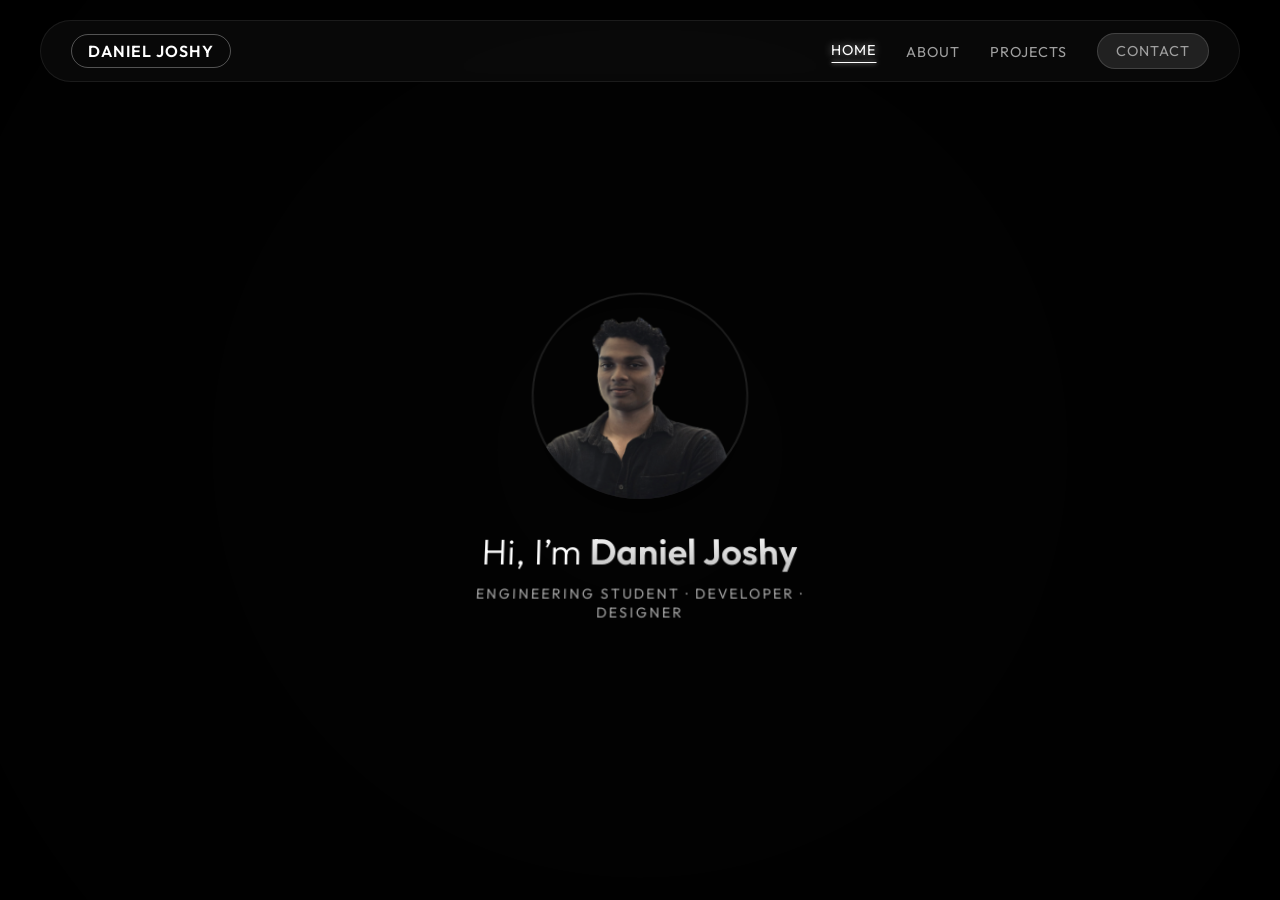
<file: index.html>
<!DOCTYPE html>
<html lang="en">

<head>
    <meta charset="UTF-8">
    <meta name="viewport" content="width=device-width, initial-scale=1.0">
    <title>Daniel Joshy | Anti-Gravity Interface</title>
    <link rel="stylesheet" href="css/base.css">
    <link rel="stylesheet" href="css/navbar.css">
    <link rel="stylesheet" href="css/home.css">
    <link rel="preconnect" href="https://fonts.googleapis.com">
    <link rel="preconnect" href="https://fonts.gstatic.com" crossorigin>
    <link href="https://fonts.googleapis.com/css2?family=Outfit:wght@300;400;600&display=swap" rel="stylesheet">
</head>

<body>
    <div class="app-container">
        <!-- Background Elements -->
        <div class="background-layer">
            <video class="bg-video" autoplay muted loop playsinline>
                <source src="bg-video.mp4" type="video/mp4">
            </video>
            <div class="scanlines"></div>
            <div class="waves"></div>
            <div class="floating-orb orb-1"></div>
            <div class="floating-orb orb-2"></div>
            <div class="floating-orb orb-3"></div>
        </div>

        <!-- Top Navigation -->
        <header class="top-header">
            <div class="nav-container">
                <div class="logo">DANIEL JOSHY</div>
                <nav class="main-nav">
                    <ul>
                        <li><a href="index.html" class="active">Home</a></li>
                        <li><a href="about.html">About</a></li>
                        <li><a href="#">Projects</a></li>
                        <li><a href="#" class="btn-contact">Contact</a></li>
                    </ul>
                </nav>
            </div>
        </header>

        <!-- Main Content -->
        <main class="content-layer">
            <div class="profile-card" id="profileCard">
                <div class="card-glow"></div>
                <div class="image-container">
                    <img src="profile.png" alt="Daniel Joshy" class="profile-img">
                </div>
                <div class="text-content">
                    <h1>Hi, I’m <span>Daniel Joshy</span></h1>
                    <p class="subtitle">Engineering Student · Developer · Designer</p>
                </div>
            </div>
        </main>


    </div>

    <script src="script.js"></script>
</body>

</html>
</file>
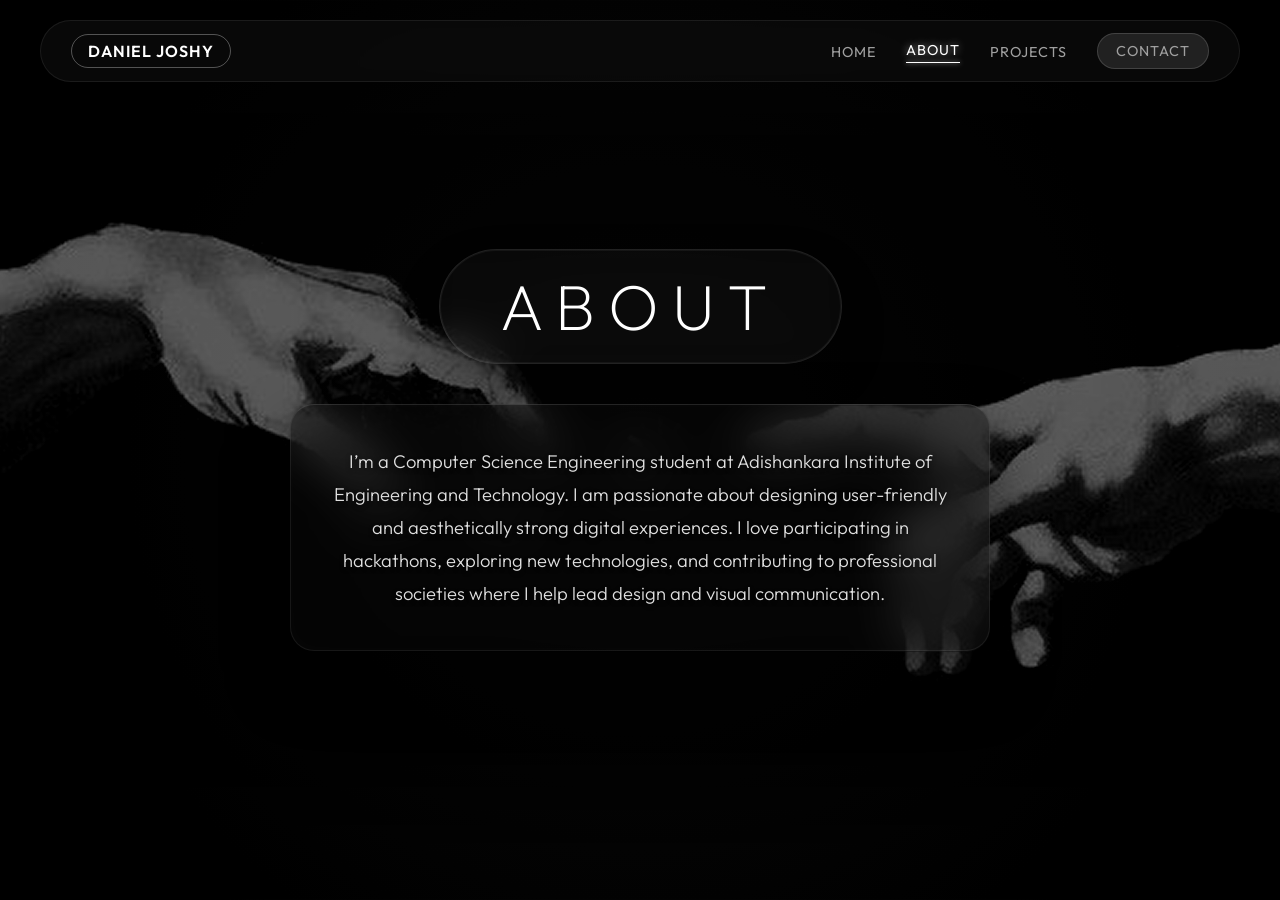
<file: about.html>
<!DOCTYPE html>
<html lang="en">

<head>
    <meta charset="UTF-8">
    <meta name="viewport" content="width=device-width, initial-scale=1.0">
    <title>Daniel Joshy - About</title>
    <link rel="stylesheet" href="css/base.css">
    <link rel="stylesheet" href="css/navbar.css">
    <link rel="stylesheet" href="css/about.css">
    <link href="https://fonts.googleapis.com/css2?family=Outfit:wght@100..900&display=swap" rel="stylesheet">
</head>

<body>
    <div class="app-container">
        <!-- Navigation -->
        <header class="top-header">
            <nav class="nav-container">
                <div class="logo">DANIEL JOSHY</div>
                <div class="main-nav">
                    <ul>
                        <li><a href="index.html">Home</a></li>
                        <li><a href="about.html" class="active">About</a></li>
                        <li><a href="#">Projects</a></li>
                        <li><a href="#" class="btn-contact">Contact</a></li>
                    </ul>
                </div>
            </nav>
        </header>

        <!-- Profile / About Content -->
        <section class="about-section">
            <div class="about-bg"></div>
            <div class="content-wrapper">
                <h2 class="section-title">ABOUT</h2>
                <div class="glass-bio-card">
                    <p>I’m a Computer Science Engineering student at Adishankara Institute of Engineering and
                        Technology. I am passionate about designing user-friendly and aesthetically strong digital
                        experiences. I love participating in hackathons, exploring new technologies, and contributing to
                        professional societies where I help lead design and visual communication.</p>
                </div>
            </div>
        </section>
    </div>

    <script src="script.js"></script>
</body>

</html>
</file>
<file: css/base.css>
:root {
    --bg-color: #050505;
    --text-primary: #ffffff;
    --text-secondary: #a0a0a0;
}

/* RESET */
* {
    margin: 0;
    padding: 0;
    box-sizing: border-box;
}

body {
    font-family: 'Outfit', sans-serif;
    background: var(--bg-color);
    color: var(--text-primary);
    height: 100vh;
    overflow: hidden;
}
</file>
<file: css/navbar.css>
/* ================= NAVBAR ================= */
.top-header {
    position: fixed;
    top: 20px;
    left: 0;
    width: 100%;
    z-index: 100;
    display: flex;
    justify-content: center;
    padding: 0 20px;
}

.nav-container {
    width: 100%;
    max-width: 1200px;
    display: flex;
    justify-content: space-between;
    align-items: center;
    padding: 12px 30px;
    background: rgba(20, 20, 20, 0.4);
    backdrop-filter: blur(12px);
    border-radius: 50px;
    border: 1px solid rgba(255, 255, 255, 0.08);
    transition: all 0.4s ease;
}

.nav-container:hover {
    border-color: rgba(255, 255, 255, 0.2);
    box-shadow: 0 10px 30px rgba(0, 0, 0, 0.3);
    background: rgba(30, 30, 30, 0.5);
}

.logo {
    font-weight: 600;
    letter-spacing: 1px;
    border: 1px solid rgba(255, 255, 255, 0.3);
    padding: 6px 16px;
    border-radius: 20px;
    cursor: pointer;
    transition: transform 0.3s ease, box-shadow 0.3s ease, border-color 0.3s ease;
}

.logo:hover {
    transform: scale(1.05);
    border-color: rgba(255, 255, 255, 0.8);
    box-shadow: 0 0 15px rgba(255, 255, 255, 0.3);
    text-shadow: 0 0 10px rgba(255, 255, 255, 0.5);
}

.main-nav ul {
    display: flex;
    gap: 30px;
    list-style: none;
    align-items: center;
}

.main-nav a {
    text-decoration: none;
    color: var(--text-secondary);
    font-size: 0.9rem;
    text-transform: uppercase;
    letter-spacing: 1px;
    position: relative;
    transition: all 0.3s cubic-bezier(0.4, 0, 0.2, 1);
    display: inline-block;
}

.main-nav a:hover,
.main-nav a.active {
    color: #fff;
    transform: translateY(-2px);
    text-shadow: 0 0 8px rgba(255, 255, 255, 0.6);
}

.main-nav a::after {
    content: "";
    position: absolute;
    left: 50%;
    bottom: -4px;
    width: 0;
    height: 1px;
    background: #fff;
    transition: all 0.3s ease;
    transform: translateX(-50%);
    box-shadow: 0 0 5px rgba(255, 255, 255, 0.8);
}

.main-nav a:hover::after,
.main-nav a.active::after {
    width: 100%;
}

.btn-contact {
    padding: 8px 18px;
    border-radius: 20px;
    background: rgba(255, 255, 255, 0.1);
    border: 1px solid rgba(255, 255, 255, 0.15);
    transition: all 0.3s ease;
    cursor: pointer;
}

.btn-contact:hover {
    background: rgba(255, 255, 255, 0.25);
    border-color: rgba(255, 255, 255, 0.5);
    transform: scale(1.05);
    box-shadow: 0 0 20px rgba(255, 255, 255, 0.2);
    color: #fff;
}
</file>
<file: css/home.css>
/* ================= HOME PAGE & HERO ================= */
.background-layer {
    position: fixed;
    inset: 0;
    z-index: 0;
    overflow: hidden;
}

.bg-video {
    position: absolute;
    top: 50%;
    left: 50%;
    width: 100%;
    height: 100%;
    object-fit: cover;
    transform: translate(-50%, -50%);
    filter: brightness(0.5) contrast(1.1);
}

.background-layer::after {
    content: "";
    position: absolute;
    inset: 0;
    background: radial-gradient(circle at center,
            rgba(0, 0, 0, 0.3),
            rgba(0, 0, 0, 0.85));
    z-index: 1;
    pointer-events: none;
}

.content-layer {
    position: relative;
    z-index: 10;
    height: 100vh;
    display: flex;
    justify-content: center;
    align-items: center;
    text-align: center;
}

.profile-card {
    width: 320px;
    height: 480px;
    display: flex;
    flex-direction: column;
    justify-content: center;
    align-items: center;
}

.image-container {
    width: 220px;
    height: 220px;
    border-radius: 50%;
    overflow: hidden;
    margin-bottom: 30px;
    box-shadow:
        0 20px 50px rgba(0, 0, 0, 0.6),
        inset 0 0 0 2px rgba(255, 255, 255, 0.1);
    animation: breathe 5s ease-in-out infinite;
}

@keyframes breathe {

    0%,
    100% {
        box-shadow:
            0 20px 50px rgba(0, 0, 0, 0.6),
            inset 0 0 0 2px rgba(255, 255, 255, 0.1);
    }

    50% {
        box-shadow:
            0 20px 65px rgba(0, 0, 0, 0.8),
            inset 0 0 0 2px rgba(255, 255, 255, 0.2);
    }
}

.image-container img {
    width: 100%;
    height: 100%;
    object-fit: cover;
}

h1 {
    font-size: 2.2rem;
    font-weight: 300;
    margin-bottom: 10px;
}

h1 span {
    font-weight: 600;
    background: linear-gradient(180deg, #fff, #bbb);
    -webkit-background-clip: text;
    background-clip: text;
    -webkit-text-fill-color: transparent;
}

.subtitle {
    font-size: 0.85rem;
    letter-spacing: 2px;
    text-transform: uppercase;
    color: var(--text-secondary);
}

/* ================= RESPONSIVE ================= */
@media (max-width: 768px) {
    .image-container {
        width: 180px;
        height: 180px;
    }

    h1 {
        font-size: 1.8rem;
    }
}
</file>
<file: css/about.css>
/* ================= PREMIUM ABOUT SECTION (CENTERED) ================= */

.about-section {
    position: relative;
    height: 100vh;
    width: 100%;
    display: flex;
    align-items: center;
    justify-content: center;
    /* Center aligned */
    padding: 0 10vw;
    z-index: 10;
    overflow: hidden;
}

/* Background & Atmosphere */
.about-section::before {
    content: '';
    position: absolute;
    inset: 0;
    background: radial-gradient(circle at 50% 50%, rgba(20, 20, 20, 0.4), #000 80%);
    /* Centered radial */
    z-index: -2;
}

.about-bg {
    position: absolute;
    inset: 0;
    background-image: url('../hands.png');
    background-size: cover;
    background-position: center;
    background-repeat: no-repeat;
    opacity: 0.6;
    z-index: -1;
    filter: grayscale(100%) contrast(1.1) brightness(0.7);
    pointer-events: none;

    /* Gradient Masks */
    mask-image: linear-gradient(to bottom,
            transparent 0%,
            black 15%,
            black 85%,
            transparent 100%);
    -webkit-mask-image: linear-gradient(to bottom,
            transparent 0%,
            black 15%,
            black 85%,
            transparent 100%);
}

/* Content Layout */
.content-wrapper {
    position: relative;
    display: flex;
    flex-direction: column;
    align-items: center;
    /* Center align items */
    text-align: center;
    /* Center align text */
    max-width: 700px;
    width: 100%;
}

/* Pill Title */
.section-title {
    font-family: 'Outfit', sans-serif;
    font-weight: 200;
    font-size: 4rem;
    letter-spacing: 0.2em;
    text-transform: uppercase;
    color: #ffffff;

    display: inline-flex;
    align-items: center;
    justify-content: center;

    padding: 16px 60px;
    margin-bottom: 40px;

    background: rgba(255, 255, 255, 0.03);
    backdrop-filter: blur(20px);
    -webkit-backdrop-filter: blur(20px);

    border: 1px solid rgba(255, 255, 255, 0.1);
    border-radius: 100px;

    box-shadow:
        0 20px 40px rgba(0, 0, 0, 0.4),
        inset 0 0 0 1px rgba(255, 255, 255, 0.05);
}

/* Glass Bio Card */
.glass-bio-card {
    background: rgba(10, 10, 10, 0.4);
    backdrop-filter: blur(24px);
    -webkit-backdrop-filter: blur(24px);

    border: 1px solid rgba(255, 255, 255, 0.08);
    border-top: 1px solid rgba(255, 255, 255, 0.12);
    border-radius: 24px;

    padding: 40px;

    box-shadow:
        0 30px 60px rgba(0, 0, 0, 0.6),
        inset 0 0 20px rgba(255, 255, 255, 0.02);

    transition: transform 0.4s cubic-bezier(0.2, 0.8, 0.2, 1),
        box-shadow 0.4s ease,
        border-color 0.4s ease;
    width: 100%;
}

.glass-bio-card:hover {
    transform: translateY(-8px);
    box-shadow:
        0 40px 80px rgba(0, 0, 0, 0.7),
        inset 0 0 30px rgba(255, 255, 255, 0.04);
    border-color: rgba(255, 255, 255, 0.15);
}

/* Typography */
.glass-bio-card p {
    font-family: 'Outfit', sans-serif;
    font-size: 1.15rem;
    line-height: 1.8;
    color: #e0e0e0;
    font-weight: 300;
    margin: 0;
    text-shadow: 0 2px 4px rgba(0, 0, 0, 0.5);
    text-align: center;
    /* Explicitly centered text */
}

/* ================= RESPONSIVE DESIGN ================= */
@media (max-width: 900px) {
    .about-section {
        padding: 0 5vw;
    }

    .section-title {
        font-size: 2.5rem;
        padding: 12px 40px;
        letter-spacing: 0.15em;
    }

    .glass-bio-card {
        padding: 30px;
        background: rgba(15, 15, 15, 0.6);
    }

    .glass-bio-card p {
        font-size: 1rem;
    }
}
</file>
